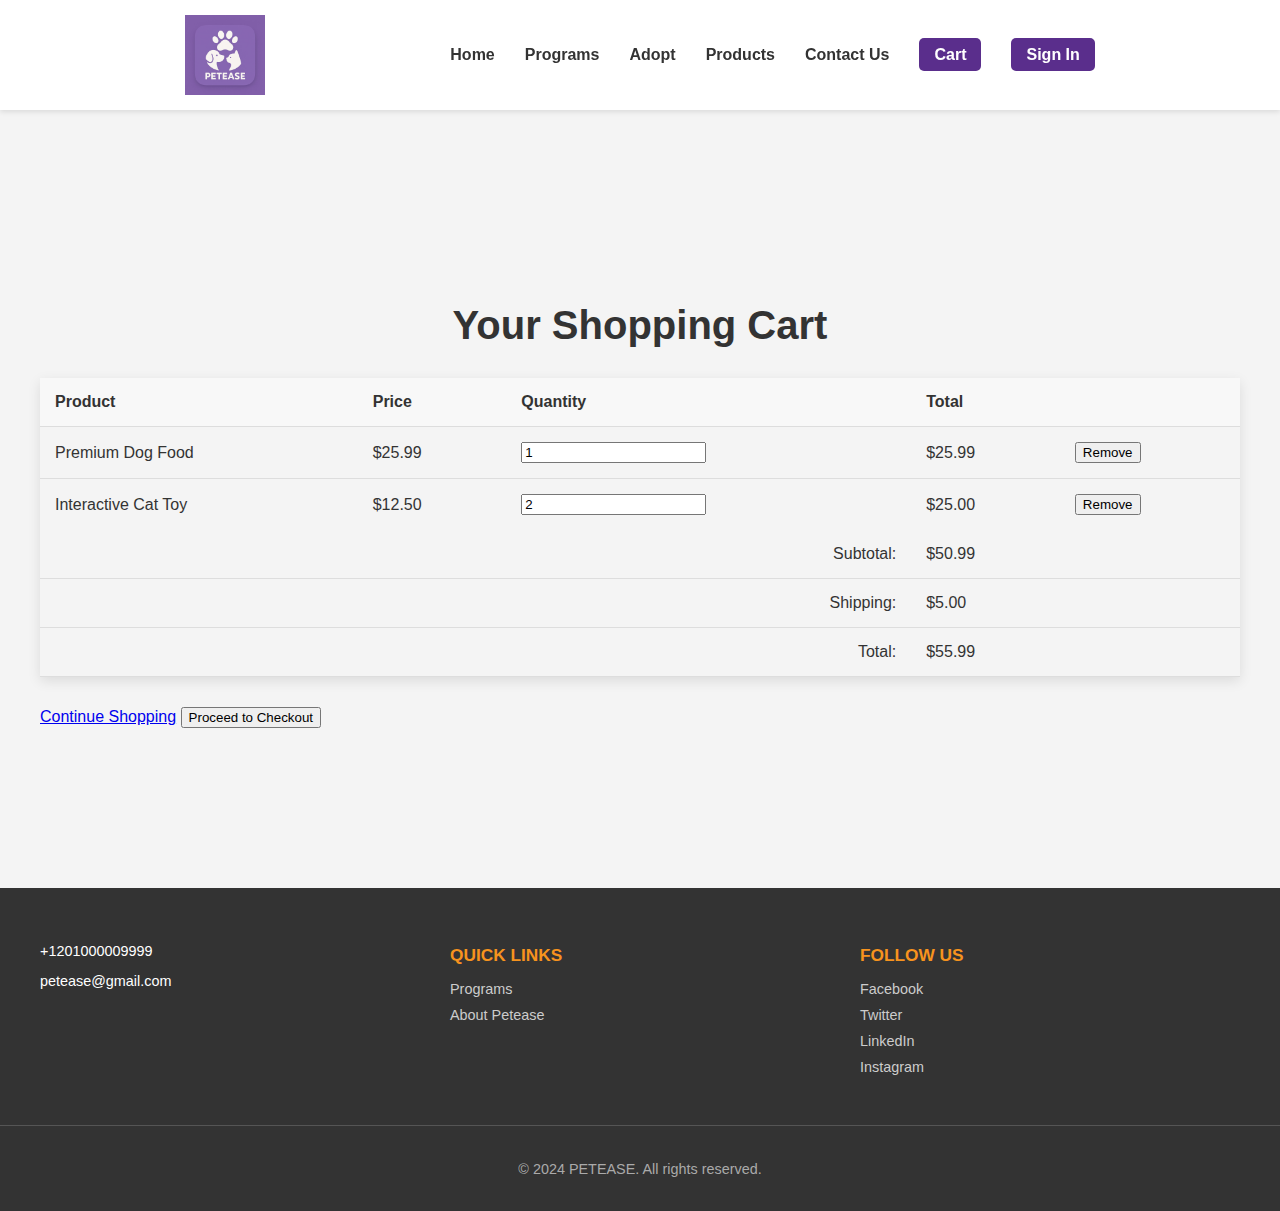
<file: cart.html>
<!DOCTYPE html>
<html lang="en">

<head>
    <meta charset="UTF-8">
    <meta name="viewport" content="width=device-width, initial-scale=1.0">
    <title>Petease - Your Cart</title>
    <link rel="stylesheet" href="style.css">
    <link rel="stylesheet" href="https://cdnjs.cloudflare.com/ajax/libs/font-awesome/6.0.0-beta3/css/all.min.css">
</head>

<body>
    <header class="header">
        <div class="container">
            <div class="logo">
                <img src="petease.jpg" alt="Petease Logo">
            </div>
            <nav class="nav-menu">
                <ul>
                    <li><a href="index.html">Home</a></li>
                    <li><a href="index.html#programs">Programs</a></li>
                    <li><a href="adopt.html">Adopt</a></li>
                    <li><a href="products.html">Products</a></li>
                    <li><a href="index.html#contact">Contact Us</a></li>
                    <li><a href="cart.html" class="sign-in">Cart</a></li>
                    <li><a href="login.html" class="sign-in">Sign In</a></li>
                </ul>
            </nav>
        </div>
    </header>

    <main class="page-content">
        <section class="cart-section">
            <div class="container">
                <h2>Your Shopping Cart</h2>

                <table class="cart-table">
                    <thead>
                        <tr>
                            <th>Product</th>
                            <th>Price</th>
                            <th>Quantity</th>
                            <th>Total</th>
                            <th></th>
                        </tr>
                    </thead>
                    <tbody>
                        <tr>
                            <td>Premium Dog Food</td>
                            <td>$25.99</td>
                            <td>
                                <input type="number" value="1" min="1">
                            </td>
                            <td>$25.99</td>
                            <td><button class="btn-remove">Remove</button></td>
                        </tr>
                        <tr>
                            <td>Interactive Cat Toy</td>
                            <td>$12.50</td>
                            <td>
                                <input type="number" value="2" min="1">
                            </td>
                            <td>$25.00</td>
                            <td><button class="btn-remove">Remove</button></td>
                        </tr>
                    </tbody>
                    <tfoot>
                        <tr>
                            <td colspan="3" style="text-align: right;">Subtotal:</td>
                            <td>$50.99</td>
                            <td></td>
                        </tr>
                        <tr>
                            <td colspan="3" style="text-align: right;">Shipping:</td>
                            <td>$5.00</td>
                            <td></td>
                        </tr>
                        <tr>
                            <td colspan="3" style="text-align: right;">Total:</td>
                            <td>$55.99</td>
                            <td></td>
                        </tr>
                    </tfoot>
                </table>

                <div class="cart-actions">
                    <a href="products.html" class="btn-continue">Continue Shopping</a> <button
                        class="btn-checkout">Proceed to Checkout</button>
                </div>
            </div>
        </section>
    </main>

    <footer class="footer">
        <div class="container">
            <div class="footer-col contact-info">
                <p>+1201000009999</p>
                <p>petease@gmail.com</p>
            </div>
            <div class="footer-col quick-links">
                <h3>QUICK LINKS</h3>
                <ul>
                    <li><a href="index.html#programs">Programs</a></li>
                    <li><a href="#">About Petease</a></li>
                </ul>
            </div>
            <div class="footer-col follow-us">
                <h3>FOLLOW US</h3>
                <ul>
                    <li><a href="#">Facebook</a></li>
                    <li><a href="#">Twitter</a></li>
                    <li><a href="#">LinkedIn</a></li>
                    <li><a href="#">Instagram</a></li>
                </ul>
            </div>
        </div>
        <div class="copyright">
            <p>&copy; 2024 PETEASE. All rights reserved.</p>
        </div>
    </footer>
    <script src="js.js"></script>
</body>

</html>
</file>
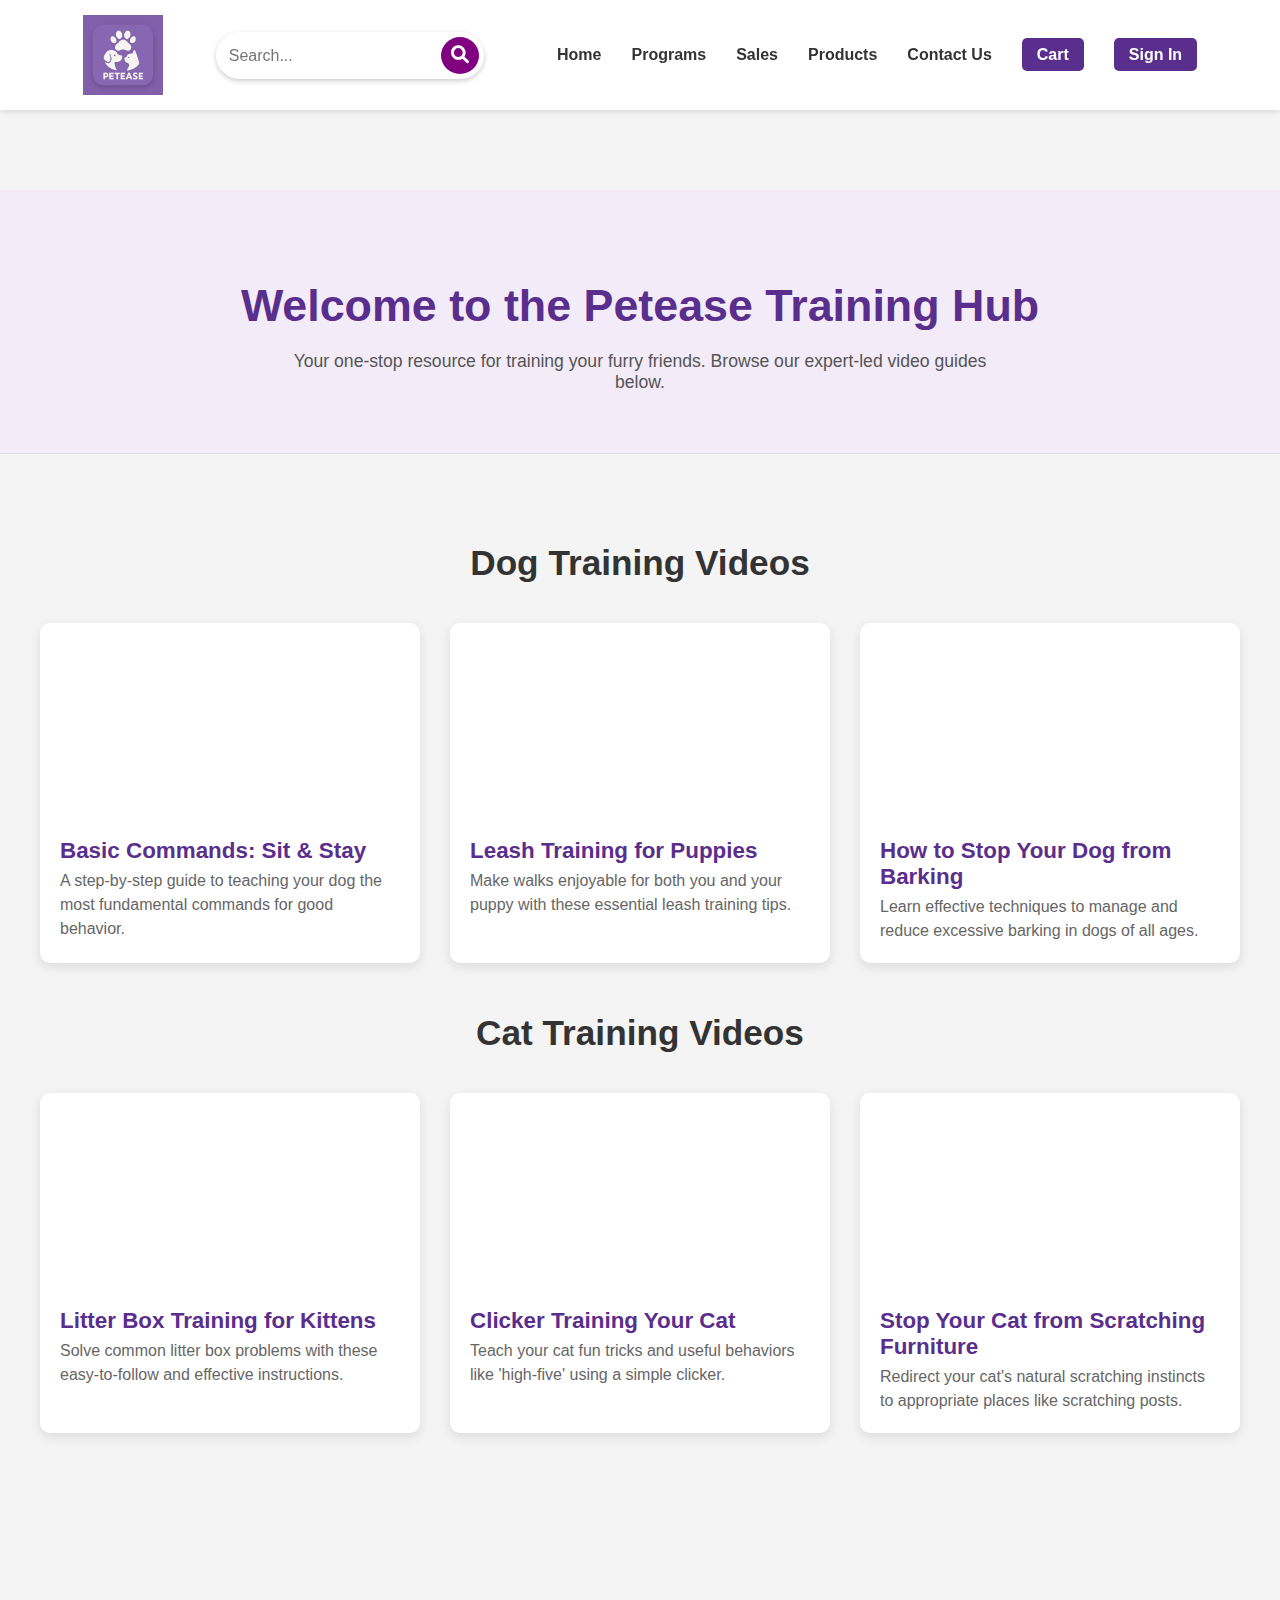
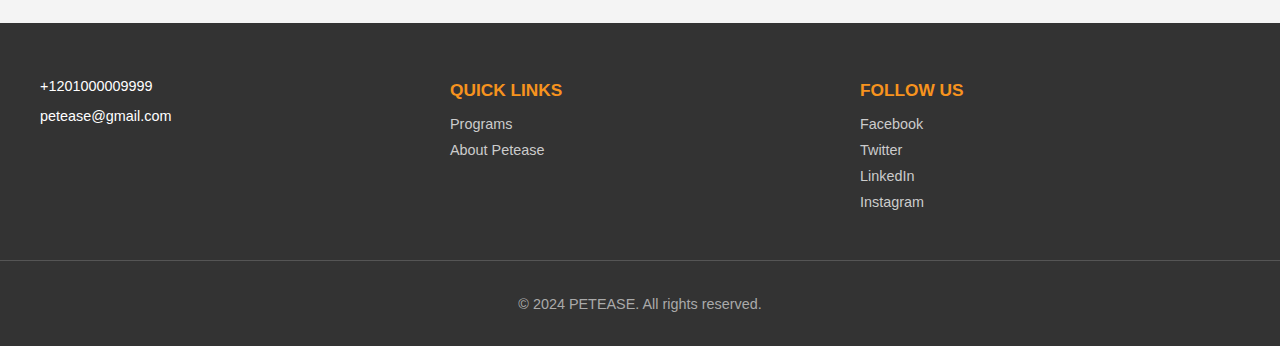
<file: training.html>
<!DOCTYPE html>
<html lang="en">

<head>
    <meta charset="UTF-8">
    <meta name="viewport" content="width=device-width, initial-scale=1.0">
    <title>Petease - Pet Training Videos</title>
    <link rel="stylesheet" href="style.css">
    <link rel="stylesheet" href="https://cdnjs.cloudflare.com/ajax/libs/font-awesome/6.0.0-beta3/css/all.min.css">
</head>

<body>

    <header class="header">
        <div class="container">
            <div class="logo">
                <img src="petease.jpg" alt="Petease Logo">
            </div>
            <div class="search-container">
                <input type="text" placeholder="Search..." id="search-input">
                <button id="search-button">
                    <i class="fas fa-search"></i>
                </button>
            </div>
            <nav class="nav-menu">
                <ul>
                    <li><a href="index.html#home">Home</a></li>
                    <li><a href="index.html#programs">Programs</a></li>
                    <li><a href="adopt.html">Sales</a></li>
                    <li><a href="products.html">Products</a></li>
                    <li><a href="index.html#contact">Contact Us</a></li>
                    <li><a href="cart.html" class="sign-in">Cart</a></li>
                    <li><a href="login.html" class="sign-in">Sign In</a></li>
                </ul>
            </nav>
        </div>
    </header>

    <main class="page-content">
        <section class="training-hero">
            <div class="container">
                <h1>Welcome to the Petease Training Hub</h1>
                <p>Your one-stop resource for training your furry friends. Browse our expert-led video guides below.</p>
            </div>
        </section>

        <section class="training-videos">
            <div class="container">
                <h2>Dog Training Videos</h2>
                <div class="video-gallery">
                    <div class="video-card">
                        <iframe width="100%" height="200" src="https://www.youtube.com/embed/j_ZK0P33a-0"
                            title="YouTube video player" frameborder="0"
                            allow="accelerometer; autoplay; clipboard-write; encrypted-media; gyroscope; picture-in-picture"
                            allowfullscreen></iframe>
                        <h3>Basic Commands: Sit & Stay</h3>
                        <p>A step-by-step guide to teaching your dog the most fundamental commands for good behavior.
                        </p>
                    </div>
                    <div class="video-card">
                        <iframe width="100%" height="200" src="https://www.youtube.com/embed/L1P4_B_g9aQ"
                            title="YouTube video player" frameborder="0"
                            allow="accelerometer; autoplay; clipboard-write; encrypted-media; gyroscope; picture-in-picture"
                            allowfullscreen></iframe>
                        <h3>Leash Training for Puppies</h3>
                        <p>Make walks enjoyable for both you and your puppy with these essential leash training tips.
                        </p>
                    </div>
                    <div class="video-card">
                        <iframe width="100%" height="200" src="https://www.youtube.com/embed/b6At_bb1-z4"
                            title="YouTube video player" frameborder="0"
                            allow="accelerometer; autoplay; clipboard-write; encrypted-media; gyroscope; picture-in-picture"
                            allowfullscreen></iframe>
                        <h3>How to Stop Your Dog from Barking</h3>
                        <p>Learn effective techniques to manage and reduce excessive barking in dogs of all ages.</p>
                    </div>
                </div>

                <h2>Cat Training Videos</h2>
                <div class="video-gallery">
                    <div class="video-card">
                        <iframe width="100%" height="200" src="https://www.youtube.com/embed/s_64-Oq-uP0"
                            title="YouTube video player" frameborder="0"
                            allow="accelerometer; autoplay; clipboard-write; encrypted-media; gyroscope; picture-in-picture"
                            allowfullscreen></iframe>
                        <h3>Litter Box Training for Kittens</h3>
                        <p>Solve common litter box problems with these easy-to-follow and effective instructions.</p>
                    </div>
                    <div class="video-card">
                        <iframe width="100%" height="200" src="https://www.youtube.com/embed/n8iBI_g9g_A"
                            title="YouTube video player" frameborder="0"
                            allow="accelerometer; autoplay; clipboard-write; encrypted-media; gyroscope; picture-in-picture"
                            allowfullscreen></iframe>
                        <h3>Clicker Training Your Cat</h3>
                        <p>Teach your cat fun tricks and useful behaviors like 'high-five' using a simple clicker.</p>
                    </div>
                    <div class="video-card">
                        <iframe width="100%" height="200" src="https://www.youtube.com/embed/e_2A-wZ-mO4"
                            title="YouTube video player" frameborder="0"
                            allow="accelerometer; autoplay; clipboard-write; encrypted-media; gyroscope; picture-in-picture"
                            allowfullscreen></iframe>
                        <h3>Stop Your Cat from Scratching Furniture</h3>
                        <p>Redirect your cat's natural scratching instincts to appropriate places like scratching posts.
                        </p>
                    </div>
                </div>
            </div>
        </section>
    </main>

    <footer class="footer">
        <div class="container">
            <div class="footer-col contact-info">
                <p>+1201000009999</p>
                <p>petease@gmail.com</p>
            </div>
            <div class="footer-col quick-links">
                <h3>QUICK LINKS</h3>
                <ul>
                    <li><a href="#programs">Programs</a></li>
                    <li><a href="#">About Petease</a></li>
                </ul>
            </div>
            <div class="footer-col follow-us">
                <h3>FOLLOW US</h3>
                <ul>
                    <li><a href="#">Facebook</a></li>
                    <li><a href="#">Twitter</a></li>
                    <li><a href="#">LinkedIn</a></li>
                    <li><a href="#">Instagram</a></li>
                </ul>
            </div>
        </div>
        <div class="copyright">
            <p>&copy; 2024 PETEASE. All rights reserved.</p>
        </div>
    </footer>

    <script src="js.js"></script>
</body>

</html>
</file>
<file: style.css>
/* General Body and Container Styles */
body {
    font-family: Arial, sans-serif;
    margin: 0;
    padding: 0;
    box-sizing: border-box;
    background-color: #f4f4f4;
    color: #333;
}

/* --- Training Videos Page Styles --- */
.training-hero {
    background-color: #f3ebf8;
    /* Light purple from your theme */
    padding: 60px 20px;
    text-align: center;
    border-bottom: 1px solid #ddd;
}

.training-hero h1 {
    font-size: 2.8em;
    color: #5a2e8c;
    /* Main purple */
    margin-bottom: 20px;
}

.training-hero p {
    font-size: 1.1em;
    max-width: 700px;
    margin: 0 auto;
    color: #555;
}

.training-videos {
    padding: 60px 20px;
}

.training-videos h2 {
    font-size: 2.2em;
    color: #333;
    text-align: center;
    margin-bottom: 40px;
}

.video-gallery {
    display: grid;
    grid-template-columns: repeat(auto-fit, minmax(300px, 1fr));
    gap: 30px;
    margin-bottom: 50px;
}

.video-card {
    background-color: #fff;
    border-radius: 10px;
    box-shadow: 0 4px 12px rgba(0, 0, 0, 0.1);
    overflow: hidden;
    transition: transform 0.3s ease, box-shadow 0.3s ease;
}

.video-card:hover {
    transform: translateY(-5px);
    box-shadow: 0 8px 20px rgba(0, 0, 0, 0.15);
}

.video-card iframe {
    display: block;
    border: none;
    width: 100%;
    height: 200px;
}

.video-card h3 {
    font-size: 1.4em;
    color: #5a2e8c;
    padding: 15px 20px 5px;
    margin: 0;
}

.video-card p {
    font-size: 1em;
    color: #666;
    padding: 0 20px 20px;
    line-height: 1.5;
    margin: 0;
}

.doctor-container {
    display: grid;
    grid-template-columns: repeat(4, 1fr);
    /* 4 doctors per row */
    gap: 20px;
    /* Space between cards */
    justify-content: center;
    padding-bottom: 20px;
}

.doctor-card {
    background: #fff;
    border-radius: 8px;
    box-shadow: 2px 2px 10px rgba(0, 0, 0, 0.1);
    padding: 15px;
    transition: 0.3s;
}

.doctor-card:hover {
    transform: scale(1.05);
}

.doctor-card img {
    width: 100%;
    border-radius: 8px;

}

.review {
    background-color: #4a148c;
    color: white;
    padding: 5px;
    margin-top: 10px;
}

/* Navbar الأساسي */
.navbar {
    display: flex;
    align-items: center;
    justify-content: space-between;
    background-color: #2e3b4e;
    padding: 10px 20px;
    color: white;
}

.logo {
    font-size: 1.5em;
    font-weight: bold;
}

.nav-links {
    list-style: none;
    display: flex;
    gap: 20px;
}

.nav-links li a {
    color: white;
    text-decoration: none;
    transition: color 0.3s ease;
}

.nav-links li a:hover {
    color: #44024d;
}


.search-container {
    display: block;
    align-items: first baseline;
    background: white;
    padding: 5px;
    border-radius: 25px;
    box-shadow: 0px 2px 5px rgba(0, 0, 0, 0.2);
}

#search-input {
    border: none;
    outline: none;
    padding: 8px;
    font-size: 16px;
    width: 200px;
    border-radius: 25px;
}

#search-button {
    background: purple;
    color: white;
    border: none;
    padding: 8px 10px;
    border-radius: 50%;
    cursor: pointer;
    font-size: 18px;
}

#search-button i {
    font-size: 18px;
}





.container {
    max-width: 1200px;
    margin: 0 auto;
    padding: 0 20px;
}

/* Header Section */
.header {
    background-color: #fff;
    padding: 15px 0;
    box-shadow: 0 2px 5px rgba(0, 0, 0, 0.1);
    position: sticky;
    top: 0;
    z-index: 1000;
}

.header .container {
    display: flex;
    justify-content: space-evenly;
    align-items: center;
}

.logo {
    display: flex;
    align-items: center;
}

.logo img {
    height: 80px;
    margin-right: 10px;
}

.logo span {
    font-size: 24px;
    font-weight: bold;
    color: #5a2e8c;
    /* Petease main color */
}

.nav-menu ul {
    list-style: none;
    margin: 0;
    padding: 0;
    display: flex;
}

.nav-menu ul li {
    margin-left: 30px;
}

.nav-menu ul li a {
    text-decoration: none;
    color: #333;
    font-weight: bold;
    transition: color 0.3s ease;
}

.nav-menu ul li a:hover {
    color: #5a2e8c;
}

.nav-menu .sign-in {
    background-color: #5a2e8c;
    color: #fff;
    padding: 8px 15px;
    border-radius: 5px;
}

/* Hero Section */
.hero-section {
    background-image: url('home.png');
    /* Replace with your image path */
    background-size: cover;
    /* Cover the entire section */
    background-position: center;
    /* Center the image */
    color: #fff;
    text-align: center;
    padding: 0;
    /* Remove padding */
    height: 125vh;
    /* Make it full viewport height */
    display: flex;
    flex-direction: column;
    justify-content: center;
    /* Center content vertically */
    align-items: center;
    /* Center content horizontally */
    position: relative;
}

.hero-section::before {
    content: '';
    position: absolute;
    top: 0;
    left: 0;
    right: 0;
    bottom: 0;
    z-index: 1;
}

.hero-content {
    position: relative;
    z-index: 2;
    /* Ensure text is on top of the overlay */
    max-width: 800px;
    padding: 20px;
    /* Add padding for text */
}

.hero-section h1 {
    font-size: 3.5em;
    margin-bottom: 10px;
}

.hero-section h2 {
    font-size: 2.5em;
    margin-bottom: 20px;
}

.hero-section p {
    font-size: 1.2em;
    margin-bottom: 30px;
}

.program-tags {
    margin-bottom: 40px;
}

.program-tags span {
    display: inline-block;
    background-color: rgba(255, 255, 255, 0.2);
    border: 1px solid rgba(255, 255, 255, 0.5);
    color: #fff;
    padding: 8px 15px;
    margin: 5px;
    border-radius: 20px;
    font-size: 0.9em;
}

.btn-start {
    background-color: #f7931e;
    /* A vibrant orange for contrast */
    color: #fff;
    padding: 15px 30px;
    border: none;
    border-radius: 5px;
    font-size: 1.1em;
    cursor: pointer;
    transition: background-color 0.3s ease;
}

.btn-start:hover {
    background-color: #d97d00;
}

/* Programs Overview Section */
.programs-overview {
    padding: 60px 0;
    text-align: center;
    background-color: #fff;
}

.programs-overview h2 {
    font-size: 2em;
    margin-bottom: 40px;
}

.program-cards {
    display: flex;
    justify-content: center;
    gap: 30px;
    flex-wrap: wrap;
}

.program-cards .card {
    background-color: #f8f8f8;
    border-radius: 10px;
    padding: 30px;
    width: 300px;
    text-align: center;
    box-shadow: 0 4px 8px rgba(0, 0, 0, 0.1);
    transition: transform 0.3s ease;
}

.program-cards .card:hover {
    transform: translateY(-10px);
}

.program-cards .card i {
    font-size: 3em;
    margin-bottom: 20px;
}

.program-cards .card h3 {
    font-size: 1.5em;
    margin: 0;
}

.master-essentials i {
    color: #62c462;
}

/* Green */
.boost-skills i {
    color: #7f52b7;
}

/* Purple */
.become-pro i {
    color: #f7931e;
}

/* Orange */

/* Program Details Sections */
.program-details-section {
    padding: 80px 0;
    overflow: hidden;
}

.program-details-section:nth-of-type(odd) {
    background-color: #fff;
}

.program-details-section:nth-of-type(even) {
    background-color: #f8f8f8;
}

.program-details-section .program-content {
    display: flex;
    align-items: center;
    gap: 50px;
    flex-wrap: wrap;
    /* Allow wrapping on smaller screens */
}

.program-details-section .program-content.reverse-order {
    flex-direction: row-reverse;
}

.program-details-section .text-content {
    flex: 1;
    min-width: 300px;
    /* Ensures content doesn't get too squished */
}

.program-details-section .image-content {
    flex: 1;
    min-width: 300px;
    text-align: center;
}

.program-details-section .image-content img {
    max-width: 100%;
    height: auto;
    border-radius: 10px;
    box-shadow: 0 4px 10px rgba(0, 0, 0, 0.1);
}

.program-details-section h2 {
    font-size: 2.5em;
    margin-bottom: 30px;
    color: #333;
}

.program-details-section .checklist {
    list-style: none;
    padding: 0;
    margin-bottom: 30px;
}

.program-details-section .checklist li {
    font-size: 1.1em;
    margin-bottom: 10px;
    color: #555;
}

.program-details-section .checklist li i {
    color: #62c462;
    /* Green checkmark */
    margin-right: 10px;
}

.courses-grid {
    display: grid;
    grid-template-columns: repeat(auto-fit, minmax(250px, 1fr));
    gap: 20px;
}

.course-item {
    background-color: #fff;
    padding: 20px;
    border-radius: 8px;
    box-shadow: 0 2px 5px rgba(0, 0, 0, 0.1);
}

.course-item h4 {
    font-size: 1.2em;
    margin-top: 0;
    margin-bottom: 10px;
    color: #5a2e8c;
}

.course-item h4 i {
    margin-right: 8px;
    color: #f7931e;
}

.course-details-link {
    text-decoration: none;
    color: #5a2e8c;
    font-weight: bold;
    font-size: 0.9em;
    transition: color 0.3s ease;
}

.course-details-link:hover {
    color: #f7931e;
}

/* Specific background colors for detailed sections */
.master-details {
    background-color: #e6ffe6;
    /* Light green */
}

.boost-details {
    background-color: #f3ebf8;
    /* Light purple */
}

.become-pro-details {
    background-color: #ffeace;
    /* Light orange */
}


/* Contact Us Section */
.contact-section {
    padding: 80px 0;
    background-color: #fff;
    text-align: center;
}

.contact-section h2 {
    font-size: 2.5em;
    margin-bottom: 50px;
    color: #333;
}

.contact-content {
    display: flex;
    gap: 50px;
    justify-content: center;
    flex-wrap: wrap;
}

.discover-program {
    background-color: #7f52b7;
    /* Purple */
    color: #fff;
    padding: 30px;
    border-radius: 10px;
    text-align: center;
    flex: 1;
    min-width: 300px;
    max-width: 450px;
}

.discover-program h3 {
    font-size: 1.8em;
    margin-bottom: 20px;
}

.discover-program img {
    max-width: 70%;
    height: auto;
    border-radius: 8px;
    margin-top: 20px;
}

.contact-form {
    background-color: #f8f8f8;
    padding: 30px;
    border-radius: 10px;
    box-shadow: 0 4px 8px rgba(0, 0, 0, 0.1);
    flex: 1;
    min-width: 300px;
    max-width: 500px;
    text-align: left;
}

.contact-form input[type="text"],
.contact-form input[type="email"],
.contact-form input[type="tel"] {
    width: calc(100% - 20px);
    padding: 12px;
    margin-bottom: 20px;
    border: 1px solid #ddd;
    border-radius: 5px;
    font-size: 1em;
}

.contact-form .btn-submit {
    background-color: #5a2e8c;
    color: #fff;
    padding: 15px 30px;
    border: none;
    border-radius: 5px;
    font-size: 1.1em;
    cursor: pointer;
    transition: background-color 0.3s ease;
    width: 100%;
}

.contact-form .btn-submit:hover {
    background-color: #4a2572;
}

/* Footer Section */
.footer {
    background-color: #333;
    color: #fff;
    padding: 40px 0 20px;
    font-size: 0.9em;
}

.footer .container {
    display: flex;
    justify-content: space-between;
    flex-wrap: wrap;
    gap: 30px;
}

.footer-col {
    flex: 1;
    min-width: 200px;
}

.footer-col h3 {
    font-size: 1.2em;
    margin-bottom: 15px;
    color: #f7931e;
}

.footer-col ul {
    list-style: none;
    padding: 0;
    margin: 0;
}

.footer-col ul li {
    margin-bottom: 10px;
}

.footer-col ul li a {
    text-decoration: none;
    color: #ccc;
    transition: color 0.3s ease;
}

.footer-col ul li a:hover {
    color: #f7931e;
}

.contact-info p {
    margin-bottom: 10px;
}

.copyright {
    text-align: center;
    margin-top: 40px;
    padding-top: 20px;
    border-top: 1px solid #555;
    color: #aaa;
}

/* Responsive Design */
@media (max-width: 992px) {
    .header .container {
        flex-direction: column;
    }

    .nav-menu ul {
        margin-top: 15px;
        flex-wrap: wrap;
        justify-content: center;
    }

    .nav-menu ul li {
        margin: 10px 15px;
    }

    .hero-section h1 {
        font-size: 2.8em;
    }

    .hero-section h2 {
        font-size: 2em;
    }

    .hero-section h3 {
        font-size: 1.5em;
    }

    .program-details-section .program-content {
        flex-direction: column;
        text-align: center;
    }

    .program-details-section .program-content.reverse-order {
        flex-direction: column-reverse;
    }

    .program-details-section .text-content,
    .program-details-section .image-content {
        min-width: unset;
        width: 100%;
    }

    .program-details-section .checklist {
        text-align: left;
        /* Keep checklist items aligned left */
        display: inline-block;
        /* To center the block of checklist */
    }

    .contact-content {
        flex-direction: column;
        align-items: center;
    }
}

@media (max-width: 768px) {
    .hero-section {
        padding: 80px 20px;
    }

    .hero-section h1 {
        font-size: 2.2em;
    }

    .hero-section h2 {
        font-size: 1.8em;
    }

    .hero-section h3 {
        font-size: 1.3em;
    }

    .program-cards {
        flex-direction: column;
        align-items: center;
    }

    .program-cards .card {
        width: 80%;
        /* Make cards wider on small screens */
    }

    .courses-grid {
        grid-template-columns: 1fr;
        /* Single column for courses on small screens */
    }

    .footer .container {
        flex-direction: column;
        text-align: center;
    }

    .footer-col {
        margin-bottom: 20px;
    }
}

/* --- General Form Styles for Payment, Sign-up, Login --- */
.page-content {
    padding-top: 80px;
    /* Space for fixed header */
    padding-bottom: 80px;
    background-color: #f4f4f4;
    /* Light background for pages */
}

.form-section {
    display: flex;
    justify-content: center;
    align-items: center;
    min-height: calc(100vh - 120px);
    /* Adjust height based on header/footer */
}

.form-card {
    background-color: #fff;
    padding: 40px;
    border-radius: 10px;
    box-shadow: 0 4px 15px rgba(0, 0, 0, 0.1);
    width: 100%;
    max-width: 450px;
    text-align: center;
}

.form-card h2 {
    font-size: 2em;
    margin-bottom: 30px;
    color: #333;
}

.form-group {
    margin-bottom: 20px;
    text-align: left;
}

.form-group label {
    display: block;
    margin-bottom: 8px;
    font-weight: bold;
    color: #555;
    font-size: 0.95em;
}

.form-group input[type="text"],
.form-group input[type="email"],
.form-group input[type="password"] {
    width: calc(100% - 24px);
    /* Account for padding */
    padding: 12px;
    border: 1px solid #ddd;
    border-radius: 5px;
    font-size: 1em;
    outline: none;
    transition: border-color 0.3s ease;
}

.form-group input[type="text"]:focus,
.form-group input[type="email"]:focus,
.form-group input[type="password"]:focus {
    border-color: #5a2e8c;
}

.btn-submit {
    background-color: #5a2e8c;
    /* Petease main color */
    color: #fff;
    padding: 15px 30px;
    border: none;
    border-radius: 5px;
    font-size: 1.1em;
    cursor: pointer;
    transition: background-color 0.3s ease;
    width: 100%;
    margin-top: 20px;
}

.btn-submit:hover {
    background-color: #4a2572;
}

/* --- Payment Gateway Specific Styles --- */
.payment-card .expiration-cvv {
    display: flex;
    gap: 10px;
    align-items: center;
}

.payment-card .expiration-cvv input {
    width: 50px;
    /* Adjust width for MM/YY */
    text-align: center;
}

.payment-card .expiration-cvv span {
    font-size: 1.2em;
    color: #555;
}

/* --- Auth Card (Sign-up, Login) Specific Styles --- */
.auth-card .auth-tabs {
    display: flex;
    justify-content: center;
    margin-bottom: 30px;
}

.auth-card .auth-tabs a {
    text-decoration: none;
    color: #555;
    font-weight: bold;
    padding: 10px 20px;
    border-bottom: 3px solid transparent;
    transition: all 0.3s ease;
}

.auth-card .auth-tabs a.active {
    color: #5a2e8c;
    border-bottom-color: #5a2e8c;
}

.auth-card .auth-tabs a:hover:not(.active) {
    color: #333;
    border-bottom-color: #ddd;
}

.form-footer-link {
    margin-top: 25px;
    font-size: 0.95em;
    color: #555;
}

.form-footer-link a {
    color: #5a2e8c;
    text-decoration: none;
    font-weight: bold;
}

.form-footer-link a:hover {
    text-decoration: underline;
}

/* --- Course Details Page Styles --- */
.course-details-hero {
    background-color: #e6ffe6;
    /* Light green, similar to Master Tech Essentials */
    padding: 80px 20px;
    text-align: center;
    color: #333;
    border-bottom: 1px solid #cceccc;
}

.course-details-hero h1 {
    font-size: 3em;
    margin-bottom: 20px;
    color: #5a2e8c;
}

.course-details-hero p {
    font-size: 1.2em;
    max-width: 800px;
    margin: 0 auto 30px;
    line-height: 1.6;
}

.course-meta {
    margin-bottom: 30px;
}

.course-meta span {
    display: inline-block;
    background-color: rgba(98, 196, 98, 0.1);
    /* Lighter green background */
    padding: 8px 15px;
    border-radius: 20px;
    margin: 5px;
    font-size: 0.95em;
    color: #62c462;
    font-weight: bold;
}

.course-meta span i {
    margin-right: 8px;
}

.btn-contact-advisor {
    background-color: #f7931e;
    /* Orange for contrast */
    color: #fff;
    padding: 15px 30px;
    border: none;
    border-radius: 5px;
    font-size: 1.1em;
    cursor: pointer;
    transition: background-color 0.3s ease;
}

.btn-contact-advisor:hover {
    background-color: #d97d00;
}

.learn-by-making-section {
    background-color: #fff;
    padding: 60px 20px;
    text-align: center;
}

.learn-by-making-card {
    background-color: #fff2cc;
    /* Light yellow background, similar to original */
    padding: 40px;
    border-radius: 10px;
    box-shadow: 0 4px 10px rgba(0, 0, 0, 0.05);
    max-width: 900px;
    margin: 0 auto;
}

.learn-by-making-card h2 {
    font-size: 2.2em;
    margin-bottom: 40px;
    color: #333;
}

.cycle-grid {
    display: grid;
    grid-template-columns: repeat(auto-fit, minmax(150px, 1fr));
    gap: 30px;
    justify-content: center;
    align-items: center;
}

.cycle-item {
    padding: 20px;
    border-radius: 8px;
    background-color: #ffe066;
    /* Slightly darker yellow */
    display: flex;
    flex-direction: column;
    align-items: center;
    justify-content: center;
    height: 150px;
    /* Fixed height for squares */
    box-shadow: 0 2px 5px rgba(0, 0, 0, 0.05);
    position: relative;
}

/* Arrows between cycle items (CSS pseudo-elements) */
/* This is a simplified visual and might need more complex positioning for perfect alignment */
.cycle-item:not(:last-child)::after {
    content: '\2192';
    /* Right arrow */
    position: absolute;
    top: 50%;
    right: -25px;
    /* Adjust for spacing */
    transform: translateY(-50%);
    font-size: 2em;
    color: #ccc;
    z-index: 1;
}

/* For grid layout, direct arrow might be tricky. Consider background image or JS for complex lines */
/* The wireframe implied arrows, so a simple visual representation is done here */

.cycle-item.make-item::after {
    content: '\2193';
    /* Down arrow */
    top: auto;
    bottom: -25px;
    /* Adjust for spacing */
    left: 50%;
    transform: translateX(-50%);
}

.cycle-item.repeat-item::after {
    content: '\2190';
    /* Left arrow */
    right: auto;
    left: -25px;
    /* Adjust for spacing */
    top: 50%;
    transform: translateY(-50%);
}

.cycle-item i {
    font-size: 2.5em;
    color: #5a2e8c;
    /* Purple icon */
    margin-bottom: 10px;
}

.cycle-item p {
    font-weight: bold;
    font-size: 1.1em;
    margin: 0;
    color: #333;
}

.cycle-item span {
    font-size: 0.85em;
    color: #666;
    margin-top: 5px;
}

.price-section {
    background-color: #f3ebf8;
    /* Light purple, similar to Boost Your Tech Skills */
    padding: 60px 20px;
    text-align: center;
}

.price-card {
    background-color: #7f52b7;
    /* Deeper purple, similar to original image */
    color: #fff;
    padding: 40px;
    border-radius: 10px;
    max-width: 600px;
    margin: 0 auto;
    box-shadow: 0 4px 10px rgba(0, 0, 0, 0.1);
}

.price-card h2 {
    font-size: 2.2em;
    margin-bottom: 20px;
    color: #fff;
}

.price {
    font-size: 2.5em;
    font-weight: bold;
    margin-bottom: 30px;
    color: #ffe066;
    /* Yellow for price highlight */
}

.btn-subscribe {
    background-color: #f7931e;
    /* Orange subscribe button */
    color: #fff;
    padding: 15px 40px;
    border: none;
    border-radius: 5px;
    font-size: 1.2em;
    cursor: pointer;
    transition: background-color 0.3s ease;
}

.btn-subscribe:hover {
    background-color: #d97d00;
}


/* --- Responsive Adjustments for new pages --- */
@media (max-width: 768px) {
    .form-card {
        padding: 30px;
    }

    .form-card h2 {
        font-size: 1.8em;
    }

    .payment-card .expiration-cvv input {
        width: 40px;
    }

    .course-details-hero {
        padding: 60px 20px;
    }

    .course-details-hero h1 {
        font-size: 2.2em;
    }

    .course-details-hero p {
        font-size: 1em;
    }

    .learn-by-making-card {
        padding: 30px;
    }

    .learn-by-making-card h2 {
        font-size: 1.8em;
    }

    .cycle-grid {
        grid-template-columns: 1fr;
        /* Stack on small screens */
    }

    .cycle-item {
        height: auto;
        /* Allow height to adjust */
    }

    /* Hide arrows when stacked for simplicity */
    .cycle-item::after {
        display: none !important;
    }

    .price-card {
        padding: 30px;
    }

    .price-card h2 {
        font-size: 1.8em;
    }

    .price {
        font-size: 2em;
    }

    .btn-subscribe {
        padding: 12px 30px;
        font-size: 1.1em;
    }
}

@media (max-width: 480px) {
    .form-card {
        padding: 20px;
    }

    .form-card h2 {
        font-size: 1.5em;
    }

    .form-group input {
        font-size: 0.9em;
    }

    .btn-submit {
        padding: 12px 20px;
        font-size: 1em;
    }

    .course-details-hero h1 {
        font-size: 1.8em;
    }

    .course-details-hero p {
        font-size: 0.9em;
    }

    .learn-by-making-card h2 {
        font-size: 1.5em;
    }

    .cycle-item i {
        font-size: 2em;
    }

    .cycle-item p {
        font-size: 1em;
    }

    .cycle-item span {
        font-size: 0.8em;
    }

    .price-card h2 {
        font-size: 1.5em;
    }

    .price {
        font-size: 1.8em;
    }
}


.gallery-section {
    padding: 80px 20px;
    text-align: center;
}

.gallery-section h2 {
    font-size: 2.5em;
    margin-bottom: 50px;
    color: #333;
}

.image-gallery {
    display: flex;
    background-color: #f0f0f0;
    justify-content: center;
    gap: 30px;
}

.gallery-item {
    background-color: #fff;
    border-radius: 10px;
    box-shadow: 0 4px 12px rgba(0, 0, 0, 0.1);
    overflow: hidden;
    width: 300px;
    display: flex;
    flex-direction: column;
    transition: transform 0.3s ease, box-shadow 0.3s ease;
}

.gallery-item:hover {
    transform: translateY(-8px);
    box-shadow: 0 8px 20px rgba(0, 0, 0, 0.15);
}

.gallery-item img {
    width: 100%;
    height: 200px;
    object-fit: cover;
    border-top-left-radius: 10px;
    border-top-right-radius: 10px;
}

.gallery-item p {
    padding: 15px;
    font-size: 1em;
    color: #555;
    line-height: 1.5;
    flex-grow: 1;
    margin: 0;
}


@media (max-width: 992px) {
    .image-gallery {
        gap: 25px;
    }

    .gallery-item {
        width: 250px;
    }
}

@media (max-width: 768px) {
    .gallery-section h2 {
        font-size: 2em;
    }

    .image-gallery {
        gap: 20px;
        justify-content: center;
    }

    .gallery-item {
        width: 45%;
        max-width: 300px;
    }

    .gallery-item img {
        height: 180px;
    }
}

@media (max-width: 480px) {
    .gallery-section {
        padding: 60px 15px;
    }

    .gallery-section h2 {
        font-size: 1.8em;
        margin-bottom: 30px;
    }

    .image-gallery {
        flex-direction: column;
        align-items: center;
        gap: 20px;
    }

    .gallery-item {
        width: 90%;
        max-width: 320px;
    }

    .gallery-item img {
        height: 160px;
    }

    .gallery-item p {
        font-size: 0.9em;
        padding: 12px;
    }
}

/* --- Adopt Page Styles --- */
.btn-adopt {
    display: inline-block;
    background-color: #5a2e8c;
    color: #fff;
    padding: 10px 20px;
    border-radius: 5px;
    text-decoration: none;
    margin-top: 15px;
    transition: background-color 0.3s ease;
}

.btn-adopt:hover {
    background-color: #4a2572;
}

/* --- Products Page Styles --- */
.products-section {
    padding: 80px 20px;
    text-align: center;
}

.products-section h2 {
    font-size: 2.5em;
    margin-bottom: 50px;
    color: #333;
}

.product-grid {
    display: grid;
    grid-template-columns: repeat(auto-fit, minmax(250px, 1fr));
    gap: 30px;
}

.product-item {
    background-color: #fff;
    border-radius: 10px;
    padding: 20px;
    box-shadow: 0 4px 8px rgba(0, 0, 0, 0.1);
    transition: transform 0.3s ease;
}

.product-item:hover {
    transform: translateY(-5px);
}

.product-item img {
    max-width: 100%;
    height: auto;
    border-radius: 8px;
    margin-bottom: 15px;
}

.product-item h3 {
    font-size: 1.5em;
    margin: 0 0 10px;
    color: #5a2e8c;
}

.price {
    font-size: 1.2em;
    color: #333;
    margin-bottom: 15px;
}

.btn-add-to-cart {
    background-color: #f7931e;
    color: #fff;
    padding: 10px 20px;
    border: none;
    border-radius: 5px;
    cursor: pointer;
    transition: background-color 0.3s ease;
    font-size: 1em;
}

.btn-add-to-cart:hover {
    background-color: #d97d00;
}

/* --- Cart Page Styles --- */
.cart-section {
    padding: 80px 20px;
}

.cart-section h2 {
    font-size: 2.5em;
    margin-bottom: 30px;
    color: #333;
    text-align: center;
}

.cart-table {
    width: 100%;
    border-collapse: collapse;
    margin-bottom: 30px;
    box-shadow: 0 4px 12px rgba(0, 0, 0, 0.1);
}

.cart-table th,
.cart-table td {
    padding: 15px;
    text-align: left;
    border-bottom: 1px solid #ddd;
}

.cart-table th {
    background-color: #f8f8f8;
    font-weight: bold;
}

.cart-table tbody tr:last-child td {
    border-bottom: none;
}

.top-products {
    padding: 40px;
    background-color: #f9f9f9;
    text-align: center;
}

.top-products h2 {
    font-size: 2rem;
    margin-bottom: 20px;
}

.product-gallery {
    display: flex;
    flex-wrap: wrap;
    justify-content: center;
    gap: 20px;
}

.product-item {
    background: white;
    border-radius: 10px;
    box-shadow: 0 2px 8px rgba(0, 0, 0, 0.1);
    width: 200px;
    padding: 15px;
    text-align: center;
    transition: transform 0.3s ease;
}

.product-item:hover {
    transform: translateY(-5px);
}

.product-item img {
    width: 100%;
    height: 150px;
    object-fit: cover;
    border-radius: 8px;
}

.product-item h3 {
    margin: 10px 0 5px;
    font-size: 1.1rem;
}

.product-item p {
    color: #555;
    margin-bottom: 10px;
}

.product-item button {
    background-color: #2196f3;
    color: white;
    border: none;
    padding: 8px 12px;
    border-radius: 5px;
    cursor: pointer;
    transition: background 0.3s;
}

.product-item button:hover {
    background-color: #1976d2;
}

.top-doctors {
    text-align: center;
    padding: 50px 20px;
    background-color: #f9f9f9;
}

.top-doctors h2 {
    font-size: 2rem;
    margin-bottom: 30px;
}

.image-gaallery {
    display: flex;
    flex-wrap: wrap;
    justify-content: center;
    /* توسيط أفقي */
    gap: 20px;
}

.gallery-item {
    width: 200px;
    background: #fff;
    border-radius: 12px;
    box-shadow: 0 2px 10px rgba(0, 0, 0, 0.1);
    text-align: center;
    padding: 15px;
    transition: transform 0.3s ease;
}

.gallery-item:hover {
    transform: translateY(-5px);
}

.gallery-item img {
    width: 100%;
    height: 180px;
    object-fit: cover;
    border-radius: 10px;
}

.gallery-item p {
    margin-top: 10px;
    font-weight: bold;
    color: #333;
}

.image-gaallery {
    display: flex;
    flex-wrap: wrap;
    justify-content: center;
    gap: 20px;
    padding: 20px;
}

.gallery-item {
    width: 180px;
    text-align: center;
    background: #fff;
    border-radius: 10px;
    box-shadow: 0 2px 8px rgba(0, 0, 0, 0.1);
    transition: transform 0.3s ease;
    overflow: hidden;
}

.gallery-item:hover {
    transform: translateY(-5px);
}

.gallery-item img {
    width: 100%;
    height: 180px;
    object-fit: cover;
}

.gallery-item p {
    margin: 10px 0;
    font-weight: bold;
    color: #333;
}
</file>
